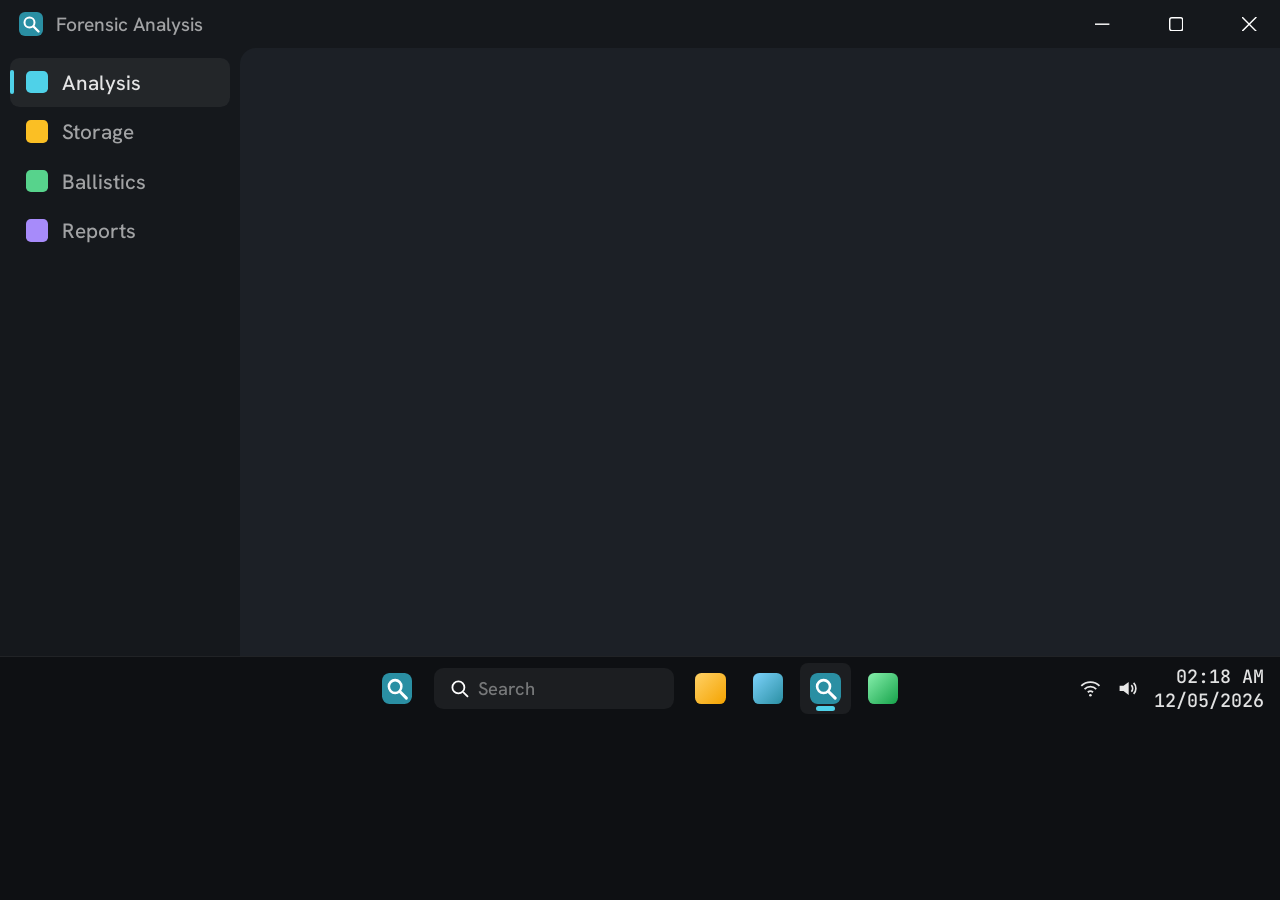
<file: html/lab.html>
<!DOCTYPE html>
<html lang="en">
<head>
    <meta charset="utf-8">
    <link rel="stylesheet" href="https://cfx-nui-whip_core/html/css/fonts.css">
    <style>
        /* Lab monitor (DUI 1280 x 720): a desktop in the style of a modern PC.
           Laid out 800 px wide (height to the screen's shape) and zoomed 1.6x, so text stays big and sharp in the world.
           client/labscreen.lua sends { action = 'paint', ... } when the lab's state changes. */
        * { box-sizing: border-box; }
        html { zoom: 1.6; }
        html, body { width: 800px; height: var(--h, 450px); margin: 0; overflow: hidden; }
        body { font-family: 'Segoe UI Variable', 'Segoe UI', 'Barlow', sans-serif; color: #f5f5f5; background: #0b1530;
               position: relative; }   /* window, taskbar and toast sit inside the page height, not the whole texture */

        /* wallpaper: soft blooms */
        .wall { position: absolute; inset: 0; overflow: hidden;
            background: radial-gradient(120% 90% at 50% 120%, #0c3b8f 0%, #0a1f54 40%, #071230 75%); }
        .bloom { position: absolute; border-radius: 50%; opacity: .9; }
        .b1 { width: 560px; height: 560px; left: 120px; top: 160px;
              background: radial-gradient(circle at 50% 40%, rgba(80,160,255,.75), rgba(40,90,220,.35) 45%, transparent 70%); }
        .b2 { width: 390px; height: 390px; left: 205px; top: 190px;
              background: radial-gradient(circle at 50% 35%, rgba(170,220,255,.65), rgba(80,150,255,.2) 50%, transparent 72%); }

        /* window, maximized */
        .win { position: absolute; left: 0; top: 0; right: 0; bottom: 40px; overflow: hidden;
               background: rgba(30, 32, 42, .94); }
        .bar { height: 30px; display: flex; align-items: center; padding-left: 12px; gap: 8px; font-size: 12px; color: rgba(255,255,255,.9); }
        .bar img { width: 15px; height: 15px; object-fit: contain; }
        .bar .grow { flex: 1; }
        .ctl { width: 38px; height: 30px; display: flex; align-items: center; justify-content: center; }
        .ctl svg { width: 9px; height: 9px; }
        .body { display: grid; grid-template-columns: 150px 1fr; height: calc(100% - 30px); }
        .nav { padding: 6px 6px; }
        .nav .item { display: flex; align-items: center; gap: 9px; padding: 7px 10px; border-radius: 5px; font-size: 13px; color: rgba(255,255,255,.85); }
        .nav .item.on { background: rgba(255,255,255,.08); position: relative; }
        .nav .item.on::before { content: ''; position: absolute; left: 0; top: 8px; bottom: 8px; width: 3px; border-radius: 2px; background: #4fd1e8; }
        .nav .ico { width: 14px; height: 14px; border-radius: 3px; }
        .main { padding: 16px 22px; background: rgba(255,255,255,.04); border-top-left-radius: 7px; overflow: hidden; }
        h1 { font-size: 24px; font-weight: 600; margin: 0 0 3px; }
        .sub { font-size: 13px; color: rgba(255,255,255,.72); margin-bottom: 14px; }

        .cards { display: grid; grid-template-columns: repeat(3, 1fr); gap: 10px; }
        .card { background: rgba(255,255,255,.06); border: 1px solid rgba(255,255,255,.07); border-radius: 7px; padding: 12px 14px; }
        .card .n { font-size: 32px; font-weight: 600; line-height: 1.1; }
        .card .l { font-size: 12.5px; color: rgba(255,255,255,.75); margin-top: 3px; }
        .tip { margin-top: 14px; font-size: 12.5px; color: rgba(255,255,255,.75); display: flex; gap: 8px; align-items: center;
               background: rgba(96,205,255,.09); border: 1px solid rgba(96,205,255,.2); border-radius: 7px; padding: 10px 12px; }

        .prog { height: 7px; border-radius: 4px; background: rgba(255,255,255,.14); margin: 14px 0 7px; overflow: hidden; }
        .prog b { display: block; height: 100%; width: 0; border-radius: 4px; background: #4fd1e8; }
        .row { display: flex; justify-content: space-between; font-size: 14px; font-weight: 600; color: rgba(255,255,255,.88); }
        .chips { display: flex; flex-wrap: wrap; gap: 6px; margin-top: 14px; }
        .chip { font-size: 12.5px; padding: 5px 10px; border-radius: 14px; background: rgba(255,255,255,.08); border: 1px solid rgba(255,255,255,.07); }
        .scan { margin-top: 16px; height: 80px; border-radius: 7px; position: relative; overflow: hidden;
                background: repeating-linear-gradient(90deg, rgba(96,205,255,.07) 0 1px, transparent 1px 16px),
                            repeating-linear-gradient(0deg, rgba(96,205,255,.07) 0 1px, transparent 1px 16px), rgba(0,0,0,.2); }
        .scan i { position: absolute; top: 0; bottom: 0; width: 80px; background: linear-gradient(90deg, transparent, rgba(96,205,255,.35), transparent);
                  left: 0; }
        .scan svg { position: absolute; left: 50%; top: 50%; transform: translate(-50%, -50%); width: 180px; opacity: .65; }

        .ok { display: flex; align-items: center; gap: 12px; }
        .ok .tick { width: 34px; height: 34px; border-radius: 50%; background: #6ccb5f; display: flex; align-items: center; justify-content: center; flex: none; }
        .results { margin-top: 12px; border-radius: 7px; overflow: hidden; border: 1px solid rgba(255,255,255,.07); }
        .res { display: flex; gap: 10px; align-items: center; padding: 6px 10px; font-size: 13px; background: rgba(255,255,255,.04);
               white-space: nowrap; overflow: hidden; text-overflow: ellipsis; }
        .res:nth-child(odd) { background: rgba(255,255,255,.075); }
        .res .no { min-width: 28px; height: 20px; line-height: 20px; text-align: center; border-radius: 4px; background: #f2c94c; color: #111; font-weight: 700; font-size: 12px; flex: none; }
        .res .tx { overflow: hidden; text-overflow: ellipsis; }
        .res.match .no { background: #ff6b6b; }
        .res.reference .no { background: #57d38c; }
        .more { font-size: 12px; color: rgba(255,255,255,.65); margin-top: 6px; }

        /* taskbar */
        .task { position: absolute; left: 0; right: 0; bottom: 0; height: 40px; display: flex; align-items: center; justify-content: center; gap: 4px;
                background: rgba(26, 28, 38, .92); border-top: 1px solid rgba(255,255,255,.08); }
        .tb { width: 32px; height: 32px; border-radius: 5px; display: flex; align-items: center; justify-content: center; position: relative; }
        .tb.on { background: rgba(255,255,255,.08); }
        .tb.on::after { content: ''; position: absolute; bottom: 2px; width: 12px; height: 3px; border-radius: 2px; background: #4fd1e8; }
        .tb img, .tb .ico { width: 19px; height: 19px; object-fit: contain; border-radius: 4px; }
        .search { width: 150px; height: 26px; border-radius: 13px; background: rgba(255,255,255,.09); display: flex; align-items: center; gap: 6px;
                  padding: 0 10px; font-size: 11.5px; color: rgba(255,255,255,.65); margin: 0 3px; }
        .tray { position: absolute; right: 10px; top: 0; bottom: 0; display: flex; align-items: center; gap: 10px; font-size: 11.5px; text-align: right; }
        .tray .clock { line-height: 1.3; }
        .tray svg { width: 13px; height: 13px; opacity: .9; }

        /* running: the bags one after another, and what the current one looks like under the instrument */
        .split { display: grid; grid-template-columns: 1fr 1fr; gap: 12px; margin-top: 12px; }
        .bags { display: flex; flex-direction: column; gap: 3px; overflow: hidden; }
        .bag { display: flex; align-items: center; gap: 8px; font-size: 12.5px; padding: 4px 8px; border-radius: 5px; background: rgba(255,255,255,.04); }
        .bag .no { min-width: 26px; height: 18px; line-height: 18px; text-align: center; border-radius: 4px; background: #f2c94c; color: #111; font-weight: 700; font-size: 11px; flex: none; }
        .bag .k { flex: 1; overflow: hidden; white-space: nowrap; text-overflow: ellipsis; }
        .bag .s { color: rgba(255,255,255,.6); font-size: 11.5px; white-space: nowrap; }
        .bag.done .s { color: #6ccb5f; }
        .bag.now { background: rgba(96,205,255,.12); border: 1px solid rgba(96,205,255,.3); }
        .bag.now .s { color: #4fd1e8; }
        .viz { border-radius: 7px; background: rgba(0,0,0,.28); border: 1px solid rgba(96,205,255,.15); padding: 8px; position: relative; overflow: hidden;
               display: flex; flex-direction: column; max-height: var(--vizh, 240px); }
        .viz > svg { width: 100%; flex: 1 1 auto; min-height: 0; display: block; }
        .viz .cap { font-size: 11px; color: rgba(255,255,255,.7); margin-top: 4px; display: flex; justify-content: space-between; }
        .viz .grid line { stroke: rgba(96,205,255,.12); stroke-width: .5; }
        /* the pictures move in steps once a second with the analysis, never smoothly: a page drawn small
           onto a monitor in the world shimmers on every moving pixel */
        .trace { fill: none; stroke-width: 1.3; }
        .minu { fill: none; stroke: #ff6b6b; stroke-width: 1.2; }
        .ridge { fill: none; stroke: rgba(230,230,240,.55); stroke-width: .9; }

        /* taskbar: the app's progress and a badge when results are in; who is signed in */
        .tb .tbprog { position: absolute; left: 4px; right: 4px; bottom: 1px; height: 3px; border-radius: 2px; background: rgba(255,255,255,.15); overflow: hidden; display: none; }
        .tb .tbprog b { display: block; height: 100%; width: 0; background: #6ccb5f; }
        .tb .badge { position: absolute; top: 0; right: 0; min-width: 14px; height: 14px; border-radius: 7px; background: #e81123; font-size: 9px; font-weight: 700;
                     display: none; align-items: center; justify-content: center; padding: 0 3px; }
        .tray .user { display: flex; align-items: center; gap: 5px; font-size: 11px; color: rgba(255,255,255,.8); }
        .tray .user:empty { display: none; }
        .tray .user i { width: 18px; height: 18px; border-radius: 50%; background: linear-gradient(135deg, #4fd1e8, #2a8fa3); font-style: normal; font-size: 8.5px; font-weight: 700;
                        display: flex; align-items: center; justify-content: center; flex: none; }
        .tray .user span { max-width: 95px; overflow: hidden; white-space: nowrap; text-overflow: ellipsis; }

        /* lock screen, sign-in, screensaver (nobody at the device) */
        .lock, .login, .saver { position: absolute; inset: 0; display: none; }
        .lock { z-index: 5; background: radial-gradient(120% 90% at 50% 120%, #0c3b8f 0%, #0a1f54 40%, #071230 75%); }
        .lock.show, .login.show, .saver.show { display: block; }
        .lock .lt { position: absolute; top: 15%; width: 100%; text-align: center; font-size: 76px; font-weight: 600; letter-spacing: -1px; }
        .lock .ld { position: absolute; top: calc(15% + 92px); width: 100%; text-align: center; font-size: 17px; color: rgba(255,255,255,.85); }
        .lock .card { position: absolute; left: 50%; transform: translateX(-50%); top: calc(15% + 140px); width: 320px; padding: 10px 14px; border-radius: 8px;
                      background: rgba(20,24,40,.55); border: 1px solid rgba(255,255,255,.1); font-size: 13px; }
        .lock .card .p { height: 5px; border-radius: 3px; background: rgba(255,255,255,.15); margin-top: 8px; overflow: hidden; }
        .lock .card .p b { display: block; height: 100%; background: #4fd1e8; }
        .lock .hint { position: absolute; bottom: 18px; width: 100%; display: flex; justify-content: center; align-items: center; gap: 8px; font-size: 12px; color: rgba(255,255,255,.7); }
        .lock .hint img { width: 16px; height: 16px; object-fit: contain; }
        .login { z-index: 6; background: radial-gradient(120% 90% at 50% 120%, #0c3b8f 0%, #0a1f54 40%, #071230 75%); text-align: center; }
        .login .av { width: 86px; height: 86px; border-radius: 50%; margin: 0 auto; margin-top: 16%; background: linear-gradient(135deg, #4fd1e8, #2a8fa3);
                     display: flex; align-items: center; justify-content: center; font-size: 32px; font-weight: 600; }
        .login .lw { margin-top: 14px; font-size: 15px; color: rgba(255,255,255,.8); }
        .login .ln { margin-top: 2px; font-size: 22px; font-weight: 600; }
        .login .spin { width: 22px; height: 22px; margin: 16px auto 0; border-radius: 50%; border: 2.5px solid rgba(255,255,255,.2); border-top-color: #fff; animation: spin .8s steps(8) infinite; }
        @keyframes spin { to { transform: rotate(360deg); } }
        .saver { z-index: 7; background: #000; }
        .saver .sv { position: absolute; display: flex; align-items: center; gap: 10px; opacity: .55; left: 10%; top: 12%; }
        .saver .sv img { width: 34px; height: 34px; object-fit: contain; }
        .saver .sv div { font-size: 30px; font-weight: 300; color: #9fb7e8; }

        /* upload to a case: bags → case folder, then a check; plays once, steps only (no sliding) */
        .upload { position: absolute; inset: 0; z-index: 8; display: none; background: rgba(8,12,24,.72); }
        .upload.show { display: flex; align-items: center; justify-content: center; }
        .upload .box { width: 430px; padding: 18px 22px; border-radius: 10px; background: #1f2433; border: 1px solid rgba(255,255,255,.1); text-align: center; }
        .upload .flow { display: flex; align-items: center; justify-content: center; gap: 12px; margin: 4px 0 14px; }
        .upload .ic { min-width: 64px; white-space: nowrap; text-align: center; font-size: 10.5px; color: rgba(255,255,255,.75); }
        .upload .ic svg { width: 44px; height: 44px; display: block; margin: 0 auto 4px; }
        .upload .dots { display: flex; gap: 6px; }
        .upload .dots i { width: 7px; height: 7px; border-radius: 50%; background: rgba(255,255,255,.18); }
        .upload .dots i.on { background: #4fd1e8; }
        .upload h2 { margin: 0; font-size: 16px; font-weight: 600; }
        .upload .p { height: 6px; border-radius: 3px; background: rgba(255,255,255,.12); margin: 12px 0 6px; overflow: hidden; }
        .upload .p b { display: block; height: 100%; background: #4fd1e8; width: 0; }
        .upload .s { font-size: 12px; color: rgba(255,255,255,.65); }
        .upload .okc { width: 46px; height: 46px; border-radius: 50%; background: #6ccb5f; display: flex; align-items: center; justify-content: center; margin: 2px auto 10px; }
        .upload .left { margin-top: 8px; font-size: 12px; color: #fbbf24; }

        /* toast */
        .toast { position: absolute; right: 10px; bottom: 48px; width: 270px; padding: 10px 12px; border-radius: 7px; display: none; z-index: 10;
                 background: rgba(40, 42, 54, .97); border: 1px solid rgba(255,255,255,.1); box-shadow: 0 12px 30px rgba(0,0,0,.4); }
        .toast.show { display: block; animation: tin .3s ease-out; }
        @keyframes tin { from { opacity: 0; } to { opacity: 1; } }
        .toast .h { display: flex; gap: 6px; align-items: center; font-size: 11px; color: rgba(255,255,255,.75); }
        .toast .h img { width: 13px; height: 13px; object-fit: contain; }
        .toast .t { font-size: 14px; font-weight: 600; margin-top: 6px; }
        .toast .d { font-size: 12px; color: rgba(255,255,255,.78); margin-top: 2px; }
    </style>
    <link rel="stylesheet" href="pure-theme.css">
    <link rel="stylesheet" href="pure-lab.css">
</head>
<body>
    <div class="wall"><div class="bloom b1"></div><div class="bloom b2"></div></div>

    <div class="win">
        <div class="bar">
            <img class="logo" alt=""><span id="title" data-t="lab_app">Forensic Analysis</span><span class="grow"></span>
            <span class="ctl"><svg viewBox="0 0 10 10"><path d="M0 5h10" stroke="#fff" stroke-width="1"/></svg></span>
            <span class="ctl"><svg viewBox="0 0 10 10"><rect x=".5" y=".5" width="9" height="9" rx="1.5" fill="none" stroke="#fff"/></svg></span>
            <span class="ctl x"><svg viewBox="0 0 10 10"><path d="M0 0l10 10M10 0L0 10" stroke="#fff" stroke-width="1"/></svg></span>
        </div>
        <div class="body">
            <div class="nav">
                <div class="item on"><span class="ico" style="background:#4fd1e8"></span><span data-t="lab_nav_analysis">Analysis</span></div>
                <div class="item"><span class="ico" style="background:#fbbf24"></span><span data-t="lab_nav_storage">Storage</span></div>
                <div class="item"><span class="ico" style="background:#57d38c"></span><span data-t="lab_nav_ballistics">Ballistics</span></div>
                <div class="item"><span class="ico" style="background:#a78bfa"></span><span data-t="lab_nav_reports">Reports</span></div>
            </div>
            <div class="main" id="main"></div>
        </div>
    </div>

    <div class="lock" id="lock">
        <div class="lt" id="lkTime">--:--</div><div class="ld" id="lkDate"></div>
        <div class="card" id="lkCard"></div>
        <div class="hint"><img class="logo" alt=""><span data-t="lab_lock_hint">Step up to the device to sign in</span></div>
    </div>
    <div class="login" id="login"><div class="av" id="loginAv"></div><div class="lw" data-t="lab_welcome">Welcome</div><div class="ln" id="loginName"></div><div class="spin"></div></div>
    <div class="saver" id="saver"><div class="sv"><img class="logo" alt=""><div id="svTime">--:--</div></div></div>

    <div class="upload" id="upload"><div class="box" id="upBox"></div></div>

    <div class="toast" id="toast">
        <div class="h"><img class="logo" alt=""><span data-t="lab_app">Forensic Analysis</span></div>
        <div class="t" data-t="lab_complete">Analysis complete</div>
        <div class="d" id="toastText"></div>
    </div>

    <div class="task">
        <div class="tb"><img class="logo" alt=""></div>
        <div class="search"><svg viewBox="0 0 16 16" width="12"><circle cx="7" cy="7" r="5" fill="none" stroke="#fff" stroke-width="1.5"/><path d="M11 11l4 4" stroke="#fff" stroke-width="1.5"/></svg><span data-t="lab_search">Search</span></div>
        <div class="tb"><span class="ico" style="background:linear-gradient(135deg,#ffd166,#f4a300)"></span></div>
        <div class="tb"><span class="ico" style="background:linear-gradient(135deg,#7dd3fc,#2a8fa3)"></span></div>
        <div class="tb on"><img class="logo" alt=""><i class="tbprog" id="tbProg"><b id="tbProgB"></b></i><b class="badge" id="tbBadge"></b></div>
        <div class="tb"><span class="ico" style="background:linear-gradient(135deg,#86efac,#16a34a)"></span></div>
        <div class="tray">
            <svg viewBox="0 0 16 16"><path d="M1 6a10 10 0 0 1 14 0M3.5 8.5a6.5 6.5 0 0 1 9 0M6 11a3 3 0 0 1 4 0" fill="none" stroke="#fff" stroke-width="1.4"/><circle cx="8" cy="13.3" r="1" fill="#fff"/></svg>
            <svg viewBox="0 0 16 16"><path d="M2 6h3l4-3v10l-4-3H2z" fill="#fff"/><path d="M11 5.5a3.5 3.5 0 0 1 0 5M12.8 3.8a6 6 0 0 1 0 8.4" fill="none" stroke="#fff" stroke-width="1.3"/></svg>
            <div class="user" id="trayUser"></div>
            <div class="clock"><div id="time">--:--</div><div id="date"></div></div>
        </div>
    </div>

    <script>
        const $ = (id) => document.getElementById(id);
        // texts in the server's language (client/labscreen.lua sends them), English until then
        let TEXTS = {};
        const T = (k, fallback) => (TEXTS[k] != null ? TEXTS[k] : fallback);
        const F = (k, fallback, ...args) => { let i = 0; return T(k, fallback).replace(/%[ds]/g, () => String(args[i++] ?? '')); };
        function applyTexts() {
            document.querySelectorAll('[data-t]').forEach((el) => { const t = TEXTS[el.dataset.t]; if (t != null) el.textContent = t; });
        }
        const esc = (s) => String(s == null ? '' : s).replace(/[&<>"']/g, (c) => ({ '&': '&amp;', '<': '&lt;', '>': '&gt;', '"': '&quot;', "'": '&#39;' }[c]));
        const KIND = { casing: 'Casings', bullet: 'Bullets', blood: 'Blood', fingerprint: 'Fingerprints', vehicle_fragment: 'Vehicle fragments',
                       shoeprint: 'Shoe prints', tyre_track: 'Tyre tracks', fiber: 'Fibres', cleaned: 'Cleaned spots', gsr: 'GSR', reference: 'Reference', other: 'Other' };
        const kindName = (k) => T('lab_kind_' + k, KIND[k] || k);
        // fallback mark if the logo file is missing
        const MARK = 'data:image/svg+xml;utf8,' + encodeURIComponent('<svg xmlns="http://www.w3.org/2000/svg" viewBox="0 0 24 24"><rect width="24" height="24" rx="6" fill="#2a8fa3"/><circle cx="10.5" cy="10.5" r="5" fill="none" stroke="#fff" stroke-width="2"/><path d="M14.5 14.5l5 5" stroke="#fff" stroke-width="2.4" stroke-linecap="round"/></svg>');
        let timer = 0, toastTimer = 0, lastDone = 0;
        let MAX_ROWS = 7, last = null, H = 450;

        // ---- what the instrument shows for the bag being analysed (a show only, the results come from the server)
        function rnd(seed) { let x = Math.sin(seed * 9301 + 49297) * 233280; return () => { x = Math.sin(x) * 10000; return x - Math.floor(x); }; }
        function grid() {
            let g = '<g class="grid">';
            for (let x = 0; x <= 240; x += 20) g += `<line x1="${x}" y1="0" x2="${x}" y2="130"/>`;
            for (let y = 10; y <= 130; y += 20) g += `<line x1="0" y1="${y}" x2="240" y2="${y}"/>`;
            return g + '</g>';
        }
        function vizFor(kind, seed) {
            const r = rnd(seed + 1);
            const cap = (a, b) => `<div class="cap"><span>${esc(a)}</span><span>${esc(b || '')}</span></div>`;
            const all = (sel) => document.querySelectorAll('#viz ' + sel);
            if (kind === 'blood') {
                // DNA: an electropherogram, four dyes; the curves get longer with the analysis
                const colors = ['#4fd1e8', '#57d38c', '#fbbf24', '#ff6b6b'];
                let lines = '';
                colors.forEach((c, k) => {
                    let pts = [];
                    for (let x = 0; x <= 240; x += 2) {
                        let y = 122;
                        for (let p = 0; p < 5; p++) {
                            const px = 20 + p * 46 + k * 7 + (r() * 10 - 5), h = 25 + r() * 70;
                            y -= h * Math.exp(-Math.pow((x - px) / 2.6, 2));
                        }
                        pts.push(`${x},${y.toFixed(1)}`);
                    }
                    lines += `<polyline class="trace" stroke="${c}" points="${pts.join(' ')}"/>`;
                });
                return { html: `<svg viewBox="0 0 240 130">${grid()}${lines}</svg>${cap(T('lab_viz_dna', 'STR profile'), 'D3S1358 · vWA · FGA · D8S1179')}`,
                    step: (q) => all('.trace').forEach((el) => {
                        if (!el.dataset.len) { el.dataset.len = Math.ceil(el.getTotalLength()); el.setAttribute('stroke-dasharray', el.dataset.len); }
                        el.setAttribute('stroke-dashoffset', Math.round(el.dataset.len * (1 - q)));
                    }) };
            }
            if (kind === 'fingerprint') {
                // a whorl of ridges, one more point marked every step
                let ridges = '';
                for (let i = 1; i <= 15; i++) ridges += `<ellipse class="ridge" cx="${120 + i * .6}" cy="${66 - i * .3}" rx="${i * 4.6}" ry="${i * 3.4}" transform="rotate(${(r() * 8 - 4).toFixed(1)} 120 66)"/>`;
                let minu = '';
                const n = 10 + Math.floor(r() * 5);
                for (let i = 0; i < n; i++) {
                    const a = r() * Math.PI * 2, d = 12 + r() * 48;
                    minu += `<circle class="minu" cx="${(120 + Math.cos(a) * d * 1.3).toFixed(1)}" cy="${(66 + Math.sin(a) * d).toFixed(1)}" r="3"/>`;
                }
                return { html: `<svg viewBox="0 0 240 130">${ridges}${minu}</svg>${cap(T('lab_viz_print', 'AFIS comparison'), F('lab_viz_points', '%d points', n))}`,
                    step: (q) => all('.minu').forEach((el, i) => { el.style.display = i < Math.ceil(q * n) ? '' : 'none'; }) };
            }
            if (kind === 'casing' || kind === 'bullet' || kind === 'reference') {
                // comparison microscope: the right half moves into line with the left one
                let lines = '';
                for (let i = 0; i < 26; i++) { const x = r() * 104, w = .4 + r() * 1.6; lines += `<rect x="${x.toFixed(1)}" y="0" width="${w.toFixed(1)}" height="120" fill="rgba(220,220,230,${(.25 + r() * .5).toFixed(2)})"/>`; }
                return { html: `<svg viewBox="0 0 240 130"><rect x="6" y="5" width="110" height="120" rx="4" fill="#1d2433"/><rect x="124" y="5" width="110" height="120" rx="4" fill="#1d2433"/>
                    <svg x="9" y="5" width="104" height="120">${lines}</svg>
                    <svg x="127" y="5" width="104" height="120"><g class="slide"><g transform="translate(-104 0)">${lines}</g>${lines}</g></svg>
                    <line x1="120" y1="0" x2="120" y2="130" stroke="#4fd1e8" stroke-width="1"/></svg>${cap(T('lab_viz_ballistic', 'Comparison microscope'), T('lab_viz_striations', 'striations'))}`,
                    step: (q) => all('.slide').forEach((el) => el.setAttribute('transform', `translate(${-Math.round(24 * (1 - Math.min(1, q * 1.4)))} 0)`)) };
            }
            if (kind === 'gsr') {
                // SEM/EDX: element peaks (lead, barium, antimony) build up
                const els = ['Pb', 'Ba', 'Sb', 'Si', 'Ca', 'Fe', 'K'];
                let bars = '';
                els.forEach((e, i) => {
                    const h = i < 3 ? 70 + r() * 40 : 10 + r() * 25, x = 14 + i * 32;
                    bars += `<rect class="el" data-h="${h.toFixed(1)}" x="${x}" y="120" width="16" height="0" rx="2" fill="${i < 3 ? '#ff6b6b' : '#4fd1e8'}"/>
                             <text x="${x + 8}" y="129" text-anchor="middle" font-size="8" fill="#cbd5e1">${e}</text>`;
                });
                return { html: `<svg viewBox="0 0 240 130">${grid()}${bars}</svg>${cap(T('lab_viz_gsr', 'SEM/EDX analysis'), 'Pb · Ba · Sb')}`,
                    step: (q) => all('.el').forEach((el) => { const h = Math.round(+el.dataset.h * (.1 + .9 * q)); el.setAttribute('y', 120 - h); el.setAttribute('height', h); }) };
            }
            if (kind === 'fiber') {
                // a few fibres under the microscope, one more in focus every step
                const n = 9;
                let fib = '';
                for (let i = 0; i < n; i++) {
                    const y = 15 + r() * 100, a = r() * 60 - 30;
                    let d = `M${(10 + r() * 30).toFixed(0)} ${y.toFixed(0)}`;
                    for (let x = 40; x <= 230; x += 30) d += ` Q${x - 15} ${(y + (r() * 30 - 15)).toFixed(0)} ${x} ${(y + Math.sin(x / 30 + a) * 10).toFixed(0)}`;
                    fib += `<path class="fib" d="${d}" fill="none" stroke="hsl(${(210 + r() * 40).toFixed(0)} 40% 70%)" stroke-width="${(1 + r() * 1.5).toFixed(1)}" opacity=".2"/>`;
                }
                return { html: `<svg viewBox="0 0 240 130"><circle cx="120" cy="65" r="62" fill="#111827" stroke="#334155"/>${fib}</svg>
                        ${cap(T('lab_viz_fiber', 'Fibre comparison'), T('lab_viz_measure', 'measuring'))}`,
                    step: (q) => all('.fib').forEach((el, i) => { el.setAttribute('opacity', i < Math.ceil(q * n) ? '1' : '.2'); }) };
            }
            if (kind === 'cleaned') {
                // a chemical test: the strip turns colour, chlorine shows
                let pads = '';
                for (let i = 0; i < 6; i++) pads += `<rect class="pad" x="${30 + i * 32}" y="40" width="22" height="50" rx="3" fill="#e5e7eb" data-c="${['#f2c94c', '#a3e635', '#f2c94c', '#e5e7eb', '#bef264', '#e5e7eb'][i]}"/>`;
                return { html: `<svg viewBox="0 0 240 130"><rect x="20" y="30" width="200" height="70" rx="6" fill="#1d2433"/>${pads}
                        <text x="120" y="118" text-anchor="middle" font-size="9" fill="#cbd5e1">NaClO · Cl⁻ · pH</text></svg>
                        ${cap(T('lab_viz_chem', 'Chemical test'), T('lab_viz_measure', 'measuring'))}`,
                    step: (q) => all('.pad').forEach((el, i) => { el.setAttribute('fill', i < Math.ceil(q * 6) ? el.dataset.c : '#e5e7eb'); }) };
            }
            if (kind === 'shoeprint') {
                // the sole on a measuring grid; the tread pattern is traced in, row by row
                let rows = '';
                const n = 14;
                for (let i = 0; i < n; i++) {
                    const y = 16 + i * 7.4, off = i % 2 ? 6 : 0;
                    let bars = '';
                    for (let x = 0; x < 3; x++) bars += `<rect x="${103 + off + x * 12}" y="${y.toFixed(1)}" width="8" height="2.6" rx="1" fill="#e5e7eb"/>`;
                    rows += `<g class="row">${bars}</g>`;
                }
                let ticks = '';
                for (let i = 0; i <= 10; i++) ticks += `<line x1="70" y1="${10 + i * 11}" x2="${i % 5 ? 75 : 79}" y2="${10 + i * 11}" stroke="#94a3b8" stroke-width=".8"/>`;
                return { html: `<svg viewBox="0 0 240 130">${grid()}
                        <path d="M120 10c18 0 26 14 26 34 0 14-6 22-8 34-2 10 4 18 4 28 0 10-9 16-22 16s-22-6-22-16c0-10 6-18 4-28-2-12-8-20-8-34 0-20 8-34 26-34z"
                              fill="rgba(96,205,255,.08)" stroke="#4fd1e8" stroke-width="1.2"/>
                        ${rows}${ticks}<line x1="70" y1="10" x2="70" y2="120" stroke="#94a3b8" stroke-width=".8"/></svg>
                        ${cap(T('lab_viz_shoe', 'Sole pattern'), T('lab_viz_measure', 'measuring'))}`,
                    step: (q) => all('.row').forEach((el, i) => { el.style.display = i < Math.ceil(q * n) ? '' : 'none'; }) };
            }
            if (kind === 'tyre_track') {
                // the tread band, read from left to right
                let marks = '';
                for (let i = 0; i < 12; i++) {
                    const x = 14 + i * 18;
                    marks += `<path class="mk" d="M${x} 40l9 -10l9 10v8l-9 -10l-9 10z" fill="#e5e7eb"/><path class="mk" d="M${x} 92l9 -10l9 10v8l-9 -10l-9 10z" fill="#e5e7eb"/>`;
                }
                return { html: `<svg viewBox="0 0 240 130"><rect x="8" y="22" width="224" height="88" rx="6" fill="#1d2433"/>${marks}
                        <rect x="8" y="62" width="224" height="6" fill="#111827"/><rect class="line" x="8" y="18" width="2" height="96" fill="#4fd1e8"/></svg>
                        ${cap(T('lab_viz_tyre', 'Tread pattern'), T('lab_viz_measure', 'measuring'))}`,
                    step: (q) => {
                        all('.line').forEach((el) => el.setAttribute('x', Math.round(8 + 222 * q)));
                        all('.mk').forEach((el, i) => { el.style.opacity = (Math.floor(i / 2) / 12) < q ? '1' : '.25'; });
                    } };
            }
            if (kind === 'vehicle_fragment') {
                // paint layers in a cross-section, the scan line goes down with the analysis
                const cols = ['#e5e7eb', '#9ca3af', `hsl(${Math.floor(r() * 360)} 70% 45%)`, '#d1d5db', '#4b5563'];
                let y = 10, bands = '';
                cols.forEach((c) => { const h = 12 + r() * 16; bands += `<rect x="40" y="${y.toFixed(1)}" width="160" height="${h.toFixed(1)}" fill="${c}"/>`; y += h + 1; });
                const bottom = y;
                return { html: `<svg viewBox="0 0 240 130">${bands}<rect class="line" x="34" y="8" width="172" height="2" fill="#4fd1e8" opacity=".85"/></svg>${cap(T('lab_viz_paint', 'Paint layers'), F('lab_viz_layers', '%d layers', cols.length))}`,
                    step: (q) => all('.line').forEach((el) => el.setAttribute('y', Math.round(8 + (bottom - 10) * q))) };
            }
            return { html: `<div class="scan" style="margin:0"><i></i></div>${cap(T('lab_viz_generic', 'Analysis'), '')}`, step: scanStep };
        }
        // the light bar of the plain "scan" moves a step every second
        function scanStep(q) {
            document.querySelectorAll('.scan i').forEach((el) => { el.style.left = `calc(${Math.round(((q * 40) % 1) * 100)}% - 40px)`; });
        }

        // ---- uploaded to a case: ~3 s transfer (bags → folder), ~3 s "done", then the screen below (usually "Ready")
        let lastUpload = 0, upTimer = 0;
        const UP_SEND = 3000, UP_SHOW = 6500;
        function playUpload(u) {
            clearInterval(upTimer);
            const n = Math.max(1, u.n || 1), start = Date.now();
            const bag = `<svg viewBox="0 0 44 44"><rect x="9" y="8" width="26" height="30" rx="3" fill="#d6c7a1"/><rect x="9" y="8" width="26" height="7" fill="#c9b78a"/>
                <rect x="14" y="20" width="16" height="9" rx="1.5" fill="#fff" opacity=".85"/><rect x="16" y="23" width="12" height="1.6" fill="#94a3b8"/><rect x="16" y="26" width="8" height="1.6" fill="#94a3b8"/></svg>`;
            const folder = `<svg viewBox="0 0 44 44"><path d="M5 12a3 3 0 0 1 3-3h9l4 4h15a3 3 0 0 1 3 3v17a3 3 0 0 1-3 3H8a3 3 0 0 1-3-3z" fill="#fbbf24"/>
                <rect x="5" y="17" width="34" height="19" rx="3" fill="#fcd34d"/></svg>`;
            const step = () => {
                const t = Date.now() - start;
                if (t >= UP_SHOW) { clearInterval(upTimer); $('upload').classList.remove('show'); return; }
                if (t < UP_SEND) {
                    const q = t / UP_SEND, k = Math.floor(t / 250) % 6;
                    $('upBox').innerHTML = `<div class="flow">
                            <div class="ic">${bag}${esc(F('lab_bags', '%d bag(s)', n))}</div>
                            <div class="dots">${[0, 1, 2, 3, 4].map((i) => `<i class="${i < k ? 'on' : ''}"></i>`).join('')}</div>
                            <div class="ic">${folder}${esc(u.case || '')}</div></div>
                        <h2>${esc(F('lab_up_title', 'Uploading to case %s…', u.case || '?'))}</h2>
                        <div class="p"><b style="width:${Math.round(q * 100)}%"></b></div>
                        <div class="s">${esc(F('lab_up_item', 'Item %d of %d', Math.min(n, Math.floor(q * n) + 1), n))}</div>`;
                } else if (!$('upBox').dataset.done || $('upBox').dataset.done !== String(u.at)) {
                    $('upBox').dataset.done = String(u.at);
                    $('upBox').innerHTML = `<div class="okc"><svg viewBox="0 0 16 16" width="24"><path d="M3 8.5l3.2 3L13 4.5" fill="none" stroke="#fff" stroke-width="2.2"/></svg></div>
                        <h2>${esc(F('lab_up_done', '%d item(s) uploaded to case %s', n, u.case || '?'))}</h2>
                        <div class="s" style="margin-top:4px">${esc(T('lab_up_locker', 'Now in the case locker'))}${u.by ? ' · ' + esc(F('lab_up_by', 'by %s', u.by)) : ''}</div>
                        ${u.left ? `<div class="left">${esc(F('lab_up_left', '%d not analysed yet, they stay in the lab', u.left))}</div>` : ''}`;
                }
            };
            $('upBox').dataset.done = '';
            step();
            $('upload').classList.add('show');
            upTimer = setInterval(step, 250);
        }

        // ---- taskbar: progress under the app while running, a badge with the results when done
        function taskProgress(pct) {
            $('tbProg').style.display = pct == null ? 'none' : 'block';
            if (pct != null) $('tbProgB').style.width = pct + '%';
        }
        function taskBadge(n) {
            $('tbBadge').style.display = n ? 'flex' : 'none';
            $('tbBadge').textContent = n > 99 ? '99+' : String(n || '');
        }

        // ---- signed in (desktop), locked, signing in, screensaver
        let mode = null, user = null, loginTimer = 0, saverTimer = 0, saverMove = 0;
        // screensaver: logo and clock jump to a new spot every 10 s (no sliding, that shimmers on the monitor)
        function moveSaver() {
            const sv = document.querySelector('.saver .sv');
            sv.style.left = Math.round(5 + Math.random() * 60) + '%';
            sv.style.top = Math.round(8 + Math.random() * 70) + '%';
        }
        function saverOn() {
            if ($('saver').classList.contains('show')) return;
            moveSaver();
            $('saver').classList.add('show');
            clearInterval(saverMove);
            saverMove = setInterval(moveSaver, 10000);
        }
        function saverOff() {
            clearInterval(saverMove);
            $('saver').classList.remove('show');
        }
        const SAVER_MS = 120000;
        function lockCard(d) {
            if (d.state === 'running') {
                const pct = Math.min(100, Math.max(0, (1 - (d.leftMs || 0) / Math.max(1, d.totalMs || 1)) * 100));
                return `${esc(F('lab_lock_running', 'Analysis running · %d %', Math.floor(pct)))}<div class="p"><b style="width:${pct}%"></b></div>`;
            }
            if (d.state === 'done') return `${esc(T('lab_complete', 'Analysis complete'))}<div style="opacity:.75;margin-top:3px">${esc(d.summary || '')}</div>`;
            if (d.pending) return esc(F('lab_lock_waiting', '%d bag(s) waiting for analysis', d.pending));
            return esc(T('lab_ready', 'Ready'));
        }
        function setMode(d) {
            clearTimeout(saverTimer);
            if (d.user) {
                const initials = String(d.user).split(/[\s|]+/).filter(Boolean).slice(-2).map((w) => w[0]).join('').toUpperCase() || '?';
                const tu = $('trayUser');
                tu.title = F('lab_signed_in', 'Signed in: %s', d.user);
                tu.innerHTML = `<i>${esc(initials)}</i><span>${esc(String(d.user).split('|').pop().trim())}</span>`;
                $('lock').classList.remove('show');
                saverOff();
                if (user !== d.user) {
                    // a short sign-in: picture, "Welcome", the name
                    user = d.user;
                    $('loginAv').textContent = initials;
                    $('loginName').textContent = d.user;
                    $('login').classList.add('show');
                    clearTimeout(loginTimer);
                    loginTimer = setTimeout(() => $('login').classList.remove('show'), 1800);
                }
                return;
            }
            user = null;
            clearTimeout(loginTimer);
            $('login').classList.remove('show');
            $('trayUser').innerHTML = '';
            $('lkCard').innerHTML = lockCard(d);
            $('lock').classList.add('show');
            const wait = SAVER_MS - (d.idleMs || 0);
            if (wait <= 0) saverOn();
            else { saverOff(); saverTimer = setTimeout(saverOn, wait); }
        }

        function setLogo(src) {
            document.querySelectorAll('img.logo').forEach((img) => {
                img.onerror = () => { img.onerror = null; img.src = MARK; };
                img.src = src || MARK;
            });
        }
        setLogo();

        function mmss(ms) {
            const m = Math.max(0, Math.ceil(ms / 60000));
            return m <= 1 ? T('lab_less_minute', 'Less than a minute left') : F('lab_min_left', 'About %d min left', m);
        }

        function render(d) {
            last = d;
            clearInterval(timer);
            $('title').textContent = `${T('lab_app', 'Forensic Analysis')} — ${d.label || 'Lab'}`;
            const m = $('main');
            if (d.state === 'running') {
                const total = Math.max(1, d.totalMs || 1), endsAt = Date.now() + (d.leftMs || 0);
                const items = Array.isArray(d.items) ? d.items : [];
                const chips = Object.entries(d.kinds || {}).map(([k, n]) => `<span class="chip">${esc(kindName(k))}: ${esc(n)}</span>`).join('');
                m.innerHTML = `<h1>${esc(T('lab_running_title', 'Analysing evidence…'))}</h1>
                    <div class="sub">${esc(F('lab_bags', '%d bag(s)', d.count))}${d.guns ? ` · ${esc(F('lab_guns', '%d weapon(s) to test-fire', d.guns))}` : ''} · ${esc(F('lab_started_by', 'started by %s', d.by || '?'))}</div>
                    <div class="prog"><b id="pb"></b></div>
                    <div class="row"><span id="pct">0 %</span><span id="left"></span></div>
                    ${items.length ? `<div class="split"><div class="bags" id="bags"></div><div class="viz" id="viz"></div></div>` : `<div class="chips">${chips}</div><div class="scan"><i></i></div>`}`;
                let shownIdx = -1, viz = null;
                if ($('viz')) $('viz').style.setProperty('--vizh', Math.max(60, H - 200) + 'px');
                const tick = () => {
                    const left = endsAt - Date.now();
                    const pct = Math.min(100, Math.max(0, (1 - left / total) * 100));
                    $('pb').style.width = pct + '%';
                    $('pct').textContent = Math.floor(pct) + ' %';
                    $('left').textContent = mmss(left);
                    taskProgress(pct);
                    if (!d.user) $('lkCard').innerHTML = lockCard(Object.assign({}, d, { leftMs: left }));
                    if (!items.length) { scanStep(pct / 100); return; }
                    // one bag after another, each with its own time (s, seconds; older traces take longer).
                    // Without times (an older server): equal shares. The rest (more bags, guns) comes after the list.
                    const n = items.length;
                    const secs = items.map((it) => Math.max(1, +it.s || 0));
                    const timed = items.every((it) => +it.s > 0);
                    const listMs = timed ? secs.reduce((a, b) => a + b, 0) * 1000 : total;
                    const ends = [];
                    let acc = 0;
                    for (let i = 0; i < n; i++) { acc += timed ? secs[i] * 1000 : total / n; ends.push(acc); }
                    const elapsed = Math.min(listMs, (pct / 100) * total);
                    let idx = ends.findIndex((e) => elapsed < e);
                    if (idx < 0) idx = n - 1;
                    const startMs = idx > 0 ? ends[idx - 1] : 0;
                    const done = idx + Math.min(1, (elapsed - startMs) / Math.max(1, ends[idx] - startMs));
                    const rows = Math.max(2, Math.floor((H - 205) / 25));
                    const from = Math.max(0, Math.min(idx - 1, n - rows));
                    let html = '';
                    for (let i = from; i < Math.min(n, from + rows); i++) {
                        const it = items[i];
                        let st, cls = '';
                        if (i < idx || (i === idx && done >= idx + 1)) { st = T('lab_bag_done', 'done'); cls = 'done'; }
                        else if (i === idx) { st = F('lab_bag_running', 'running · %d %', Math.floor((done - idx) * 100)); cls = 'now'; }
                        else {
                            const mins = Math.ceil(((i > 0 ? ends[i - 1] : 0) - elapsed) / 60000);
                            st = mins <= 1 ? T('lab_bag_soon', 'next') : F('lab_bag_wait', 'in about %d min', mins);
                        }
                        html += `<div class="bag ${cls}"><span class="no">${esc(it.n || '•')}</span><span class="k">${esc(kindName(it.k))}</span><span class="s">${esc(st)}</span></div>`;
                    }
                    if ((d.count || n) > from + rows) html += `<div class="more">${esc(F('lab_more_bags', '+ %d more', (d.count || n) - (from + rows)))}</div>`;
                    $('bags').innerHTML = html;
                    if (idx !== shownIdx) { shownIdx = idx; viz = vizFor(items[idx].k, idx); $('viz').innerHTML = viz.html; }
                    viz.step(Math.min(1, done - idx));
                };
                tick();
                timer = setInterval(tick, 1000);
            } else if (d.state === 'done') {
                const lines = (d.results || []);
                const shown = lines.slice(0, MAX_ROWS).map((r) => `<div class="res ${esc(r.kind || '')}">
                    <span class="no">${esc(r.no || '•')}</span><span class="tx">${esc(r.text)}</span></div>`).join('');
                m.innerHTML = `<div class="ok"><span class="tick"><svg viewBox="0 0 16 16" width="18"><path d="M3 8.5l3.2 3L13 4.5" fill="none" stroke="#fff" stroke-width="2.2"/></svg></span>
                    <div><h1>${esc(T('lab_complete', 'Analysis complete'))}</h1><div class="sub" style="margin:0">${esc(d.summary || '')}</div></div></div>
                    <div class="results">${shown || `<div class="res">${esc(T('lab_no_results', 'No results.'))}</div>`}</div>
                    ${lines.length > MAX_ROWS ? `<div class="more">${esc(F('lab_more', '+ %d more in the evidence bags', lines.length - MAX_ROWS))}</div>` : ''}`;
                taskProgress(null);
                taskBadge(lines.length);
                if (d.finished && d.finished !== lastDone) {
                    lastDone = d.finished;
                    saverOff();   // a notification wakes the screen
                    $('toastText').textContent = d.summary || '';
                    $('toast').classList.add('show');
                    clearTimeout(toastTimer);
                    toastTimer = setTimeout(() => $('toast').classList.remove('show'), 15000);
                }
            } else {
                taskProgress(null);
                taskBadge(0);
                m.innerHTML = `<h1>${esc(T('lab_ready', 'Ready'))}</h1><div class="sub">${esc(d.label || 'Lab')} · ${esc(T('lab_ready_sub', 'Evidence analysis'))}</div>
                    <div class="cards">
                        <div class="card"><div class="n">${esc(d.pending || 0)}</div><div class="l">${esc(T('lab_card_waiting', 'Bags waiting for analysis'))}</div></div>
                        <div class="card"><div class="n">${esc(d.analysed || 0)}</div><div class="l">${esc(T('lab_card_analysed', 'Analysed, in storage'))}</div></div>
                        <div class="card"><div class="n">${esc(d.newGuns || 0)}</div><div class="l">${esc(T('lab_card_guns', 'Weapons to test-fire'))}</div></div>
                    </div>
                    <div class="tip"><svg viewBox="0 0 16 16" width="15" style="flex:none"><circle cx="8" cy="8" r="7" fill="none" stroke="#4fd1e8"/><path d="M8 7v4M8 4.6v.1" stroke="#4fd1e8" stroke-width="1.6"/></svg>
                        ${esc(T('lab_tip', 'Put evidence into the storage, then start the analysis at the device.'))}</div>`;
            }
            setMode(d);
            if (d.upload && d.upload.at !== lastUpload) {
                lastUpload = d.upload.at;
                if ((d.uploadAge || 0) < UP_SHOW) { saverOff(); playUpload(d.upload); }
            }
        }

        // the real time and date (the player's own PC), not the game clock
        // formatted in the script's language (lab_locale), e.g. de-DE
        let fmtTime, fmtDate, fmtLong;
        function makeFormats() {
            let loc = TEXTS.lab_locale || undefined;
            try { new Intl.DateTimeFormat(loc); } catch (e) { loc = undefined; }
            fmtTime = new Intl.DateTimeFormat(loc, { hour: '2-digit', minute: '2-digit' });
            fmtDate = new Intl.DateTimeFormat(loc, { day: '2-digit', month: '2-digit', year: 'numeric' });
            fmtLong = new Intl.DateTimeFormat(loc, { weekday: 'long', day: 'numeric', month: 'long' });
        }
        makeFormats();
        function paintClock() {
            const now = new Date();
            $('time').textContent = fmtTime.format(now);
            $('date').textContent = fmtDate.format(now);
            $('lkTime').textContent = fmtTime.format(now);
            $('svTime').textContent = fmtTime.format(now);
            $('lkDate').textContent = fmtLong.format(now);
            return now;
        }
        function clock() {
            const now = paintClock();
            setTimeout(clock, 60000 - (now.getSeconds() * 1000 + now.getMilliseconds()) + 50);   // on the next full minute
        }
        clock();

        window.addEventListener('message', (e) => {
            const d = typeof e.data === 'string' ? JSON.parse(e.data) : e.data;
            if (!d) return;
            if (d.action === 'texts') { TEXTS = d.t || {}; applyTexts(); makeFormats(); paintClock(); if (last) render(last); }
            else if (d.action === 'paint') render(d);
            else if (d.action === 'size') {
                // the screen's shape: d.h page pixels high (zoom 1.6), more result rows on taller screens
                const h = Math.max(225, Math.round(d.h / 1.6));
                H = h;
                document.documentElement.style.setProperty('--h', h + 'px');
                MAX_ROWS = Math.max(3, Math.floor((h - 190) / 34));
                if (last) { const keepDone = lastDone; render(last); lastDone = keepDone; }
            }
            else if (d.action === 'logo') setLogo(d.src);
        });
    </script>
    <script src="https://cfx-nui-pure-whip-police/html/shared/bracket.js"></script>
    <script src="pure-kit.js"></script>
    <script src="pure-lab.js"></script>
</body>
</html>
</file>
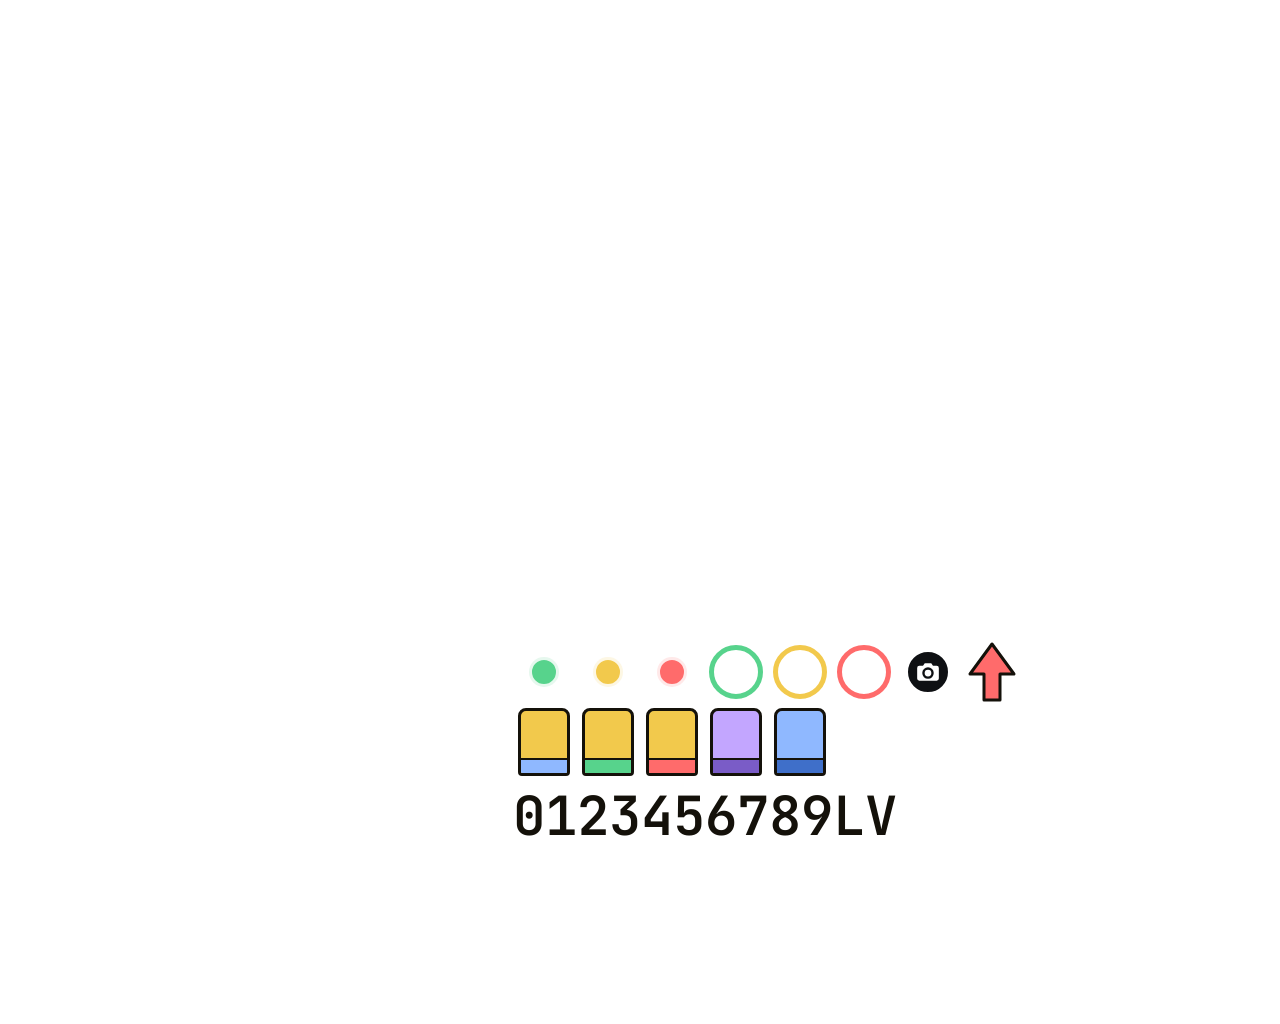
<file: html/scan.html>
<!DOCTYPE html>
<html lang="en">
<head>
    <meta charset="utf-8">
    <link rel="stylesheet" href="https://cfx-nui-whip_core/html/css/fonts.css">
    <link rel="stylesheet" href="https://cfx-nui-whip_core/html/css/base.css">
    <style>
        /* Atlas 1024 x 1024 (client/scan.lua reads the same layout):
           cards     x 0-511,   y 0-383    6 cells of 256 x 128
           legend    x 512-1023, y 0-639   512 x 640 (camera)
           icons     x 512+,    y 640      64 x 64: dots green/yellow/red, rings green/yellow/red, camera badge, trail arrow
           tags      x 512+,    y 704      64 x 80: marker tag too fresh/ready/gone soon
           digits    x 512+,    y 784      32 x 64: 0-9
           marks     x 0-511,   y 384-1023 64 cells of 64 x 80: whole markers (tag, number, photo badge), painted
                                           for the markers in view, so a marker is one picture per frame */
        html, body { width: 1024px; height: 1024px; margin: 0; overflow: hidden; background: transparent; }
        body { font-family: var(--ui-font, 'Barlow', sans-serif); color: var(--ui-text, rgba(255, 255, 255, 0.93)); }
        .abs { position: absolute; box-sizing: border-box; }

        /* cards */
        .cell { width: 240px; height: 112px; }
        .card {
            width: 100%; height: 100%; box-sizing: border-box; padding: 12px 14px;
            background: var(--ui-surface-raised, rgba(10, 12, 18, 0.9));
            border: 1px solid var(--ui-border, rgba(255, 255, 255, 0.08));
            border-radius: var(--ui-radius-pop, 12px);
            display: flex; flex-direction: column; justify-content: space-between;
        }
        .head { display: flex; align-items: center; gap: 8px; }
        .dot { width: 11px; height: 11px; border-radius: 50%; flex: none; }
        .no { flex: none; min-width: 26px; height: 26px; padding: 0 5px; box-sizing: border-box; border-radius: 6px;
              background: #fde047; color: #111; font-size: 18px; font-weight: 800; line-height: 26px; text-align: center; }
        .title { font-size: 22px; font-weight: 700; line-height: 1; white-space: nowrap; overflow: hidden; text-overflow: ellipsis; }
        .dist { margin-left: auto; flex: none; white-space: nowrap; font-size: 17px; font-weight: 600; color: var(--ui-text-mid, rgba(255, 255, 255, 0.5)); }
        .chips { display: flex; gap: 6px; flex-wrap: wrap; max-height: 56px; overflow: hidden; }
        .chip {
            font-size: 15px; font-weight: 600; line-height: 1; padding: 5px 8px; border-radius: var(--ui-radius-sm, 6px);
            background: var(--ui-surface-hover-strong, rgba(255, 255, 255, 0.10)); white-space: nowrap;
        }

        /* legend and photo */
        .panel { width: 512px; height: 640px; }
        .sheet {
            box-sizing: border-box; padding: 16px 18px 14px;
            background: var(--ui-surface-raised, rgba(10, 12, 18, 0.9));
            border: 1px solid var(--ui-border, rgba(255, 255, 255, 0.08));
            border-radius: var(--ui-radius-pop, 12px);
        }
        .label { font-size: 15px; font-weight: 700; letter-spacing: 3px; color: #fde047; }
        .street { font-size: 24px; font-weight: 700; line-height: 1.15; margin-top: 4px; }
        .sub { font-size: 15px; font-weight: 600; color: var(--ui-text-mid, rgba(255, 255, 255, 0.55)); margin-top: 3px; }
        .rows { margin-top: 10px; }
        .row { display: flex; align-items: center; gap: 9px; padding: 5px 0; border-top: 1px solid rgba(255, 255, 255, 0.07); }
        .row .title { font-size: 18px; flex: none; }
        .info { font-size: 15px; font-weight: 600; color: var(--ui-text-mid, rgba(255, 255, 255, 0.55));
                white-space: nowrap; overflow: hidden; text-overflow: ellipsis; flex: 1; }
        .row .dist { font-size: 15px; flex: none; }
        .more, .hint { font-size: 14px; font-weight: 600; color: var(--ui-text-mid, rgba(255, 255, 255, 0.5)); margin-top: 8px; }
        .car .no { background: #60a5fa; }
        .body .no { background: #a78bfa; }
        .cam { flex: none; width: 20px; height: 20px; }
        .badge { width: 46px; height: 46px; border-radius: 50%; background: #0f172a; border: 3px solid #fff;
                 display: flex; align-items: center; justify-content: center; box-sizing: border-box; }

        /* icons, tags, digits */
        .icon { width: 64px; height: 64px; display: flex; align-items: center; justify-content: center; }
        .icon .fill { width: 30px; height: 30px; border-radius: 50%; border: 3px solid rgba(255, 255, 255, 0.85); box-sizing: border-box; }
        .icon .ring { width: 54px; height: 54px; border-radius: 50%; border: 5px solid; box-sizing: border-box; }
        .tag { width: 64px; height: 80px; }
        .tag .body {
            position: absolute; left: 6px; top: 4px; width: 52px; height: 68px; box-sizing: border-box;
            background: #fde047; border: 3px solid #111; border-radius: 8px 8px 4px 4px; overflow: hidden;
        }
        .tag .stripe { position: absolute; left: 0; right: 0; bottom: 0; height: 13px; border-top: 2px solid #111; }
        .digit { width: 32px; height: 64px; display: flex; align-items: center; justify-content: center;
                 font-size: 54px; font-weight: 800; line-height: 1; color: #111; }
        .mark .num { position: absolute; left: 6px; top: 7px; width: 52px; height: 50px; display: flex; align-items: center;
                     justify-content: center; font-weight: 800; line-height: 1; color: #111; letter-spacing: -1px; }
        .mark .cam { position: absolute; right: 0; top: 0; width: 24px; height: 24px; border-radius: 50%; background: #0f172a;
                     border: 2px solid #fff; display: flex; align-items: center; justify-content: center; box-sizing: border-box; }
    </style>
    <link rel="stylesheet" href="pure-theme.css">
    <link rel="stylesheet" href="pure-scan.css">
</head>
<body>
    <div id="atlas"></div>
    <script>
        const COLORS = { green: '#57d38c', yellow: '#f2c94c', red: '#ff6b6b', blue: '#8fb8ff' };
        const STRIPE = ['#8fb8ff', '#57d38c', '#ff6b6b'];   // tag: too fresh (blue), ready (green), gone soon (red)
        const atlas = document.getElementById('atlas');

        function box(cls, x, y, html) {
            const el = document.createElement('div');
            el.className = 'abs ' + cls;
            el.style.left = x + 'px';
            el.style.top = y + 'px';
            if (html) el.innerHTML = html;
            atlas.appendChild(el);
            return el;
        }

        const cards = [];
        for (let i = 0; i < 6; i++) cards.push(box('cell', (i % 2) * 256 + 8, Math.floor(i / 2) * 128 + 8));
        const legend = box('panel', 512, 0);

        ['green', 'yellow', 'red'].forEach((c, i) => {
            box('icon', 512 + i * 64, 640, `<div class="fill" style="background:${COLORS[c]}"></div>`);
            box('icon', 512 + (i + 3) * 64, 640, `<div class="ring" style="border-color:${COLORS[c]}"></div>`);
            box('tag', 512 + i * 64, 704, `<div class="body"><div class="stripe" style="background:${STRIPE[i]}"></div></div>`);
        });
        for (let d = 0; d <= 9; d++) box('digit', 512 + d * 32, 784, String(d));
        // bodies: a purple tag and the letter L ("L1", "L2", ...)
        box('tag', 512 + 3 * 64, 704, `<div class="body" style="background:#c3a6ff"><div class="stripe" style="background:#7a5cc7"></div></div>`);
        box('digit', 512 + 10 * 32, 784, 'L');
        // vehicles: a blue tag and the letter V ("V1", "V2", ...)
        box('tag', 512 + 4 * 64, 704, `<div class="body" style="background:#8fb8ff"><div class="stripe" style="background:#3f6fc9"></div></div>`);
        box('digit', 512 + 11 * 32, 784, 'V');

        // camera glyph: badge on photographed markers, icon in legend rows
        const CAM = (c) => `<svg viewBox="0 0 24 24" width="100%" height="100%"><path fill="${c}" d="M9 4h6l1.6 2.2H20a2 2 0 0 1 2 2V18a2 2 0 0 1-2 2H4a2 2 0 0 1-2-2V8.2a2 2 0 0 1 2-2h3.4z"/><circle cx="12" cy="13" r="4.2" fill="none" stroke="${c === '#fff' ? '#0e1013' : '#14110a'}" stroke-width="2.2"/></svg>`;
        box('icon', 512 + 6 * 64, 640, `<div class="badge"><div style="width:26px;height:26px">${CAM('#fff')}</div></div>`);
        // arrow (pointing up): the way a bleeding person walked
        box('icon', 512 + 7 * 64, 640, `<svg viewBox="0 0 64 64" width="64" height="64"><path d="M32 4 L54 34 H40 V60 H24 V34 H10 Z" fill="#ff6b6b" stroke="#14110a" stroke-width="3" stroke-linejoin="round"/></svg>`);

        // whole markers: { i, k = 0/1/2 (phase) or 'L' / 'V', t = text, p = photographed }
        const marks = [];
        for (let i = 0; i < 64; i++) marks.push(box('tag mark', (i % 8) * 64, 384 + Math.floor(i / 8) * 80));
        const MARK_BG = { L: ['#c3a6ff', '#7a5cc7'], V: ['#8fb8ff', '#3f6fc9'] };
        function paintMarks(list) {
            for (const m of list) {
                const el = marks[m.i];
                if (!el) continue;
                if (!m.t) { el.innerHTML = ''; continue; }
                const c = MARK_BG[m.k] || ['#f2c94c', STRIPE[m.k] || STRIPE[1]];
                const t = String(m.t);
                const size = t.length <= 1 ? 44 : (t.length === 2 ? 34 : 25);
                el.innerHTML = `<div class="body" style="background:${c[0]}"><div class="stripe" style="background:${c[1]}"></div></div>
                    <div class="num" style="font-size:${size}px">${esc(t)}</div>
                    ${m.p ? `<div class="cam"><div style="width:13px;height:13px">${CAM('#fff')}</div></div>` : ''}`;
            }
        }

        function esc(s) {
            return String(s == null ? '' : s).replace(/[&<>"']/g, (c) => ({ '&': '&amp;', '<': '&lt;', '>': '&gt;', '"': '&quot;', "'": '&#39;' }[c]));
        }

        function paintCard(d) {
            const el = cards[d.cell];
            if (!el) return;
            if (!d.title) { el.innerHTML = ''; return; }
            const chips = (d.chips || []).map((c) => {
                const style = c.color ? ` style="color:${COLORS[c.color] || '#fff'}"` : '';
                return `<span class="chip"${style}>${esc(c.text)}</span>`;
            }).join('');
            const tagBg = d.body ? '#c3a6ff' : (d.car ? '#8fb8ff' : '');
            const no = d.no ? `<span class="no"${tagBg ? ` style="background:${tagBg}"` : ''}>${esc(d.no)}</span>`
                            : `<span class="dot" style="background:${COLORS[d.color] || COLORS.blue}"></span>`;
            el.innerHTML = `<div class="card">
                <div class="head">${no}<span class="title">${esc(d.title)}</span><span class="dist">${esc(d.dist || '')}</span></div>
                <div class="chips">${chips}</div></div>`;
        }

        // legend (camera)
        function paintSheet(el, d) {
            if (!d.street) { el.innerHTML = ''; return; }
            const rows = (d.rows || []).map((r) => `<div class="row${r.car ? ' car' : ''}${r.body ? ' body' : ''}">
                <span class="no">${esc(r.no)}</span><span class="title">${esc(r.title)}</span>
                <span class="info"${r.color ? ` style="color:${COLORS[r.color]}"` : ''}>${esc(r.info || '')}</span>
                ${r.photo ? `<span class="cam">${CAM('#57d38c')}</span>` : ''}
                <span class="dist">${esc(r.dist || '')}</span></div>`).join('');
            el.innerHTML = `<div class="sheet">
                <div class="label">${esc(d.label || 'CRIME SCENE')}</div>
                <div class="street">${esc(d.street)}</div>
                <div class="sub">${esc(d.sub || '')}</div>
                <div class="rows">${rows || `<div class="more">${esc(d.empty || 'Nothing in the picture.')}</div>`}</div>
                ${d.more ? `<div class="more">${esc(d.more)}</div>` : ''}
                ${d.hint ? `<div class="hint">${esc(d.hint)}</div>` : ''}</div>`;
        }

        window.addEventListener('message', (e) => {
            const d = typeof e.data === 'string' ? JSON.parse(e.data) : e.data;
            if (d && d.action === 'marks') return paintMarks(d.list || []);
            if (!d || d.action !== 'paint') return;
            if (d.cell === 'legend') paintSheet(legend, d);
            else paintCard(d);
        });
    </script>
    <script src="https://cfx-nui-pure-whip-police/html/shared/bracket.js"></script>
    <script src="pure-kit.js"></script>
    <script src="pure-scan.js"></script>
</body>
</html>
</file>
<file: html/pure-theme.css>
@font-face{font-family:'PWP Hanken';font-style:normal;font-weight:500 800;font-display:swap;src:url(fonts/HankenGrotesk.woff2) format('woff2');unicode-range:U+0000-00FF,U+0131,U+0152-0153,U+02BB-02BC,U+02C6,U+02DA,U+02DC,U+0304,U+0308,U+0329,U+2000-206F,U+20AC,U+2122,U+2191,U+2193,U+2212,U+2215,U+FEFF,U+FFFD}
@font-face{font-family:'PWP Hanken';font-style:normal;font-weight:500 800;font-display:swap;src:url(fonts/HankenGrotesk-ext.woff2) format('woff2');unicode-range:U+0100-02BA,U+02BD-02C5,U+02C7-02CC,U+02CE-02D7,U+02DD-02FF,U+1E00-1E9F,U+1EF2-1EFF,U+20A0-20AB,U+20AD-20C4,U+2C60-2C7F,U+A720-A7FF}
@font-face{font-family:'PWP JetBrains';font-style:normal;font-weight:500 600;font-display:swap;src:url(fonts/JetBrainsMono.woff2) format('woff2')}

:root{
  --pe-bg:#0e1013;--pe-panel:#15181c;--pe-panel2:#1c2026;--pe-line:rgba(255,255,255,.08);
  --pe-text:rgba(255,255,255,.88);--pe-mute:rgba(255,255,255,.6);--pe-faint:rgba(255,255,255,.4);
  --pe-fill:rgba(255,255,255,.06);--pe-fill2:rgba(255,255,255,.11);
  --pe-sel:#eef6f8;--pe-on-sel:#0e1013;--pe-accent:#4fd1e8;--pe-on-accent:#04191d;
  --pe-danger:#ff6b6b;--pe-warn:#f2c94c;--pe-ok:#57d38c;
  --pe-trace:#f2c94c;--pe-car:#8fb8ff;--pe-body:#c3a6ff;--pe-tag-ink:#14110a;
  --pe-r:.625rem;--pe-rs:.375rem;
  --pe-ui:'PWP Hanken','Hanken Grotesk','Segoe UI',system-ui,sans-serif;
  --pe-mono:'PWP JetBrains','JetBrains Mono',Consolas,monospace;
}
</file>
<file: html/pure-lab.css>
body{font-family:var(--pe-ui);background:var(--pe-bg);color:var(--pe-text);-webkit-font-smoothing:antialiased}
.wall,.lock,.login{background:var(--pe-bg)}
.bloom{display:none}
.win{background:var(--pe-panel)}
.bar{color:var(--pe-mute)}
.nav .item{border-radius:var(--pe-rs);color:var(--pe-mute)}
.nav .item.on{background:var(--pe-fill);color:var(--pe-text)}
.nav .item.on::before{background:var(--pe-accent)}
.main{background:var(--pe-panel2);border-top-left-radius:var(--pe-r)}
h1{font-weight:800;letter-spacing:-.02em}
.sub{color:var(--pe-mute)}
.card{background:var(--pe-fill);border:0;border-radius:var(--pe-rs)}
.card .n{font-family:var(--pe-mono);font-weight:600}
.card .l{color:var(--pe-mute)}
.tip{background:rgba(79,209,232,.08);border:1px solid rgba(79,209,232,.22);border-radius:var(--pe-rs);color:var(--pe-text)}
.prog{background:var(--pe-fill2)}
.prog b{background:var(--pe-accent)}
.row{color:var(--pe-text)}
.chip{background:var(--pe-fill);border:0;border-radius:var(--pe-rs)}
.scan{border-radius:var(--pe-rs);background:repeating-linear-gradient(90deg,rgba(79,209,232,.07) 0 1px,transparent 1px 16px),repeating-linear-gradient(0deg,rgba(79,209,232,.07) 0 1px,transparent 1px 16px),rgba(0,0,0,.25)}
.scan i{background:rgba(79,209,232,.22)}
.ok .tick,.upload .okc{background:var(--pe-ok)}
.results{border:1px solid var(--pe-line);border-radius:var(--pe-rs)}
.res{background:transparent}
.res:nth-child(odd){background:var(--pe-fill)}
.res .no,.bag .no{background:var(--pe-trace);color:var(--pe-tag-ink);font-family:var(--pe-mono);font-weight:600}
.res.match .no{background:var(--pe-danger);color:#fff}
.res.reference .no{background:var(--pe-ok)}
.more{color:var(--pe-mute)}
.task{background:var(--pe-bg);border-top:1px solid var(--pe-line)}
.tb.on{background:var(--pe-fill)}
.tb.on::after{background:var(--pe-accent)}
.search{background:var(--pe-fill);border-radius:var(--pe-rs);color:var(--pe-faint)}
.tray .clock{font-family:var(--pe-mono)}
.bag{background:var(--pe-fill);border-radius:var(--pe-rs)}
.bag .s{color:var(--pe-mute)}
.bag.done .s{color:var(--pe-ok)}
.bag.now{background:rgba(79,209,232,.1);border:1px solid rgba(79,209,232,.32)}
.bag.now .s{color:var(--pe-accent)}
.viz{background:rgba(0,0,0,.28);border:1px solid rgba(79,209,232,.18);border-radius:var(--pe-rs)}
.viz .cap{color:var(--pe-mute);font-family:var(--pe-mono)}
.viz .grid line{stroke:rgba(79,209,232,.12)}
.minu{stroke:var(--pe-danger)}
.tb .tbprog b{background:var(--pe-ok)}
.tb .badge{background:var(--pe-danger)}
.tray .user{color:var(--pe-mute)}
.tray .user i,.login .av{background:var(--pe-accent);color:var(--pe-on-accent)}
.lock .lt{font-family:var(--pe-mono);font-weight:600;letter-spacing:-.02em}
.lock .ld{color:var(--pe-mute)}
.lock .card{background:var(--pe-panel);border:1px solid var(--pe-line);border-radius:var(--pe-rs)}
.lock .card .p{background:var(--pe-fill2)}
.lock .card .p b,.upload .p b,.upload .dots i.on{background:var(--pe-accent)}
.lock .hint{color:var(--pe-mute)}
.login .lw{color:var(--pe-mute)}
.login .spin{border-color:var(--pe-fill2);border-top-color:var(--pe-text)}
.saver .sv div{color:var(--pe-accent);font-weight:600}
.upload{background:rgba(8,10,13,.72)}
.upload .box{background:var(--pe-panel);border:1px solid var(--pe-line);border-radius:var(--pe-r)}
.upload .ic{color:var(--pe-mute)}
.upload .dots i{background:var(--pe-fill2)}
.upload h2{font-weight:700}
.upload .p{background:var(--pe-fill2)}
.upload .s{color:var(--pe-mute)}
.upload .left{color:var(--pe-warn)}
.toast{background:var(--pe-panel);border:1px solid var(--pe-line);border-radius:var(--pe-rs);box-shadow:none}
.toast .h,.toast .d{color:var(--pe-mute)}

/* police kit (pure-lab.js) */
body.pw-on #main{display:none}
body.pw-on .nav .item svg{width:.875rem;height:.875rem}
body.pw-on .nav .item.on{background:var(--sel);color:var(--on-sel)}
body.pw-on .nav .item.on::before{display:none}
body.pw-on .task .tb svg{width:1.125rem;height:1.125rem;color:var(--mute)}
body.pw-on .task .search svg{width:.75rem;height:.75rem}
body.pw-on .upload .okc svg{width:1.5rem;height:1.5rem}
.pw-main{display:flex;flex-direction:column;gap:.75rem;background:var(--bg)}
.pw-main .pw-head{padding:0}
.pw-main .pw-head .sub{margin:0;font-size:.8125rem;color:var(--mute)}
.pw-main .pw-cards{display:grid;grid-template-columns:repeat(3,minmax(0,1fr));gap:.625rem}
.pw-main .pw-cards .pwp-card{display:flex;flex-direction:column}
.pw-main .pw-cards .num{display:block;margin-top:auto;font-size:2rem;line-height:1.1}
.pw-main .pw-tip{display:flex;align-items:center;gap:.5rem;margin:0;font-size:.8125rem;color:var(--mute)}
.pw-main .pw-tip svg{color:var(--accent)}
.pw-main .pw-pct{display:flex;align-items:baseline;flex-wrap:wrap;gap:.25rem .75rem}
.pw-main .pw-left{display:inline-flex;align-items:center;gap:.375rem;font-size:.8125rem;color:var(--mute)}
.pw-main .pw-left svg{width:.875rem;height:.875rem}
.pw-main .pw-bar{height:.25rem;border-radius:1rem;background:var(--fill2);overflow:hidden;flex:none}
.pw-main .pw-bar b{display:block;height:100%;background:var(--accent);transform-origin:0 50%;transform:scaleX(0)}
.pw-main .pw-split{flex:1;min-height:0;display:grid;grid-template-columns:minmax(0,1fr) minmax(0,1fr);gap:.75rem}
.pw-main .pw-bags{padding:.375rem .625rem;overflow:hidden}
.pw-main .pw-bag{gap:.5rem;padding:.1875rem .375rem;margin:0 -.375rem;border-radius:var(--rs)}
.pw-main .pw-bag+.pw-bag{border-top:0}
.pw-main .pw-bag .t{font-size:.8125rem}
.pw-main .pw-bag .pw-st{font:600 .6875rem var(--mono);color:var(--mute);white-space:nowrap}
.pw-main .pw-bag .pwp-flag{padding:.125rem .375rem;font-size:.625rem}
.pw-main .pw-bag.now{background:var(--sel);color:var(--on-sel)}
.pw-main .pw-bag.now .pw-st{color:var(--on-sel)}
.pw-main .pw-tag{flex:none;min-width:1.625rem;height:1.125rem;padding:0 .3125rem;border-radius:.25rem;display:grid;place-items:center;font:600 .6875rem var(--mono);color:var(--pe-tag-ink);background:var(--pe-trace)}
.pw-main .pw-tag.danger{background:var(--danger);color:#fff}
.pw-main .pw-tag.ok{background:var(--ok)}
.pw-main .pw-more{margin:.25rem 0 0;font-size:.75rem;color:var(--mute)}
.pw-main .pw-viz{padding:.5rem;display:flex;flex-direction:column;min-height:0}
.pw-main .pw-viz .viz{flex:1;padding:0;background:none;border:0}
.pw-main .pw-viz .viz svg svg{width:104px;height:120px}
.pw-main .pw-flags{display:flex;flex-wrap:wrap;gap:.375rem}
.pw-main .pw-scan .scan{margin:0}
.pw-main .pw-done{align-items:center}
.pw-main .pw-ok{flex:none;width:2.25rem;height:2.25rem;border-radius:50%;display:grid;place-items:center;background:var(--ok);color:var(--on-accent)}
.pw-main .pw-results{padding:.25rem .875rem}
.pw-main .pw-results .pwp-row{padding:.375rem 0}
.pw-main .pw-results .t{font-size:.8125rem;font-weight:500}
</file>
<file: html/pure-scan.css>
body{font-family:var(--pe-ui);color:var(--pe-text);-webkit-font-smoothing:antialiased}
.card,.sheet{background:rgba(14,16,19,.92);border:1px solid var(--pe-line);border-radius:10px}
.no{background:var(--pe-trace);color:var(--pe-tag-ink);font-family:var(--pe-mono);font-weight:600;border-radius:6px}
.car .no{background:var(--pe-car)}
.body .no{background:var(--pe-body)}
.title{font-weight:700;letter-spacing:-.01em}
.dist{font-family:var(--pe-mono);font-weight:500;color:var(--pe-mute)}
.chip{background:rgba(255,255,255,.08);border-radius:6px}
.label{color:var(--pe-accent);letter-spacing:.14em}
.street{font-weight:800;letter-spacing:-.02em}
.sub,.info,.more,.hint{color:var(--pe-mute)}
.row{border-top-color:var(--pe-line)}
.badge,.mark .cam{background:var(--pe-bg)}
.tag .body{background:var(--pe-trace);border-color:var(--pe-tag-ink)}
.tag .stripe{border-top-color:var(--pe-tag-ink)}
.digit,.mark .num{font-family:var(--pe-mono);font-weight:600;color:var(--pe-tag-ink);letter-spacing:-.04em}

/* police kit (pure-scan.js); sizes in atlas px, the atlas is a texture */
.pw-scan .card{border:0;padding:12px 14px}
.pw-scan .pwp-bracket::before,.pw-scan .pwp-bracket::after{width:16px;height:16px}
.pw-scan .pwp-bracket::before{border-width:3px 0 0 3px}
.pw-scan .pwp-bracket::after{border-width:0 3px 3px 0}
.pw-scan .chip.pwp-flag{font-size:13px;line-height:1;padding:5px 8px;letter-spacing:.06em}
.pw-scan .sheet{border:0;padding:16px 18px 14px}
.pw-scan .label.pwp-lbl{font-size:15px;margin:0}
.pw-scan .row.pwp-row{padding:6px 0;gap:9px}
.pw-scan .info.ok{color:var(--ok)}
.pw-scan .info.warn{color:var(--warn)}
.pw-scan .info.danger{color:var(--danger)}
.pw-scan .info.route{color:var(--route)}
.pw-scan .cam svg{width:100%;height:100%}
.pw-scan .hint.pwp-hint{font-size:14px;gap:14px;margin-top:10px}
.pw-scan .pwp-hint span{gap:7px}
.pw-scan .pwp-kbd{font-size:13px;padding:2px 7px}
</file>
